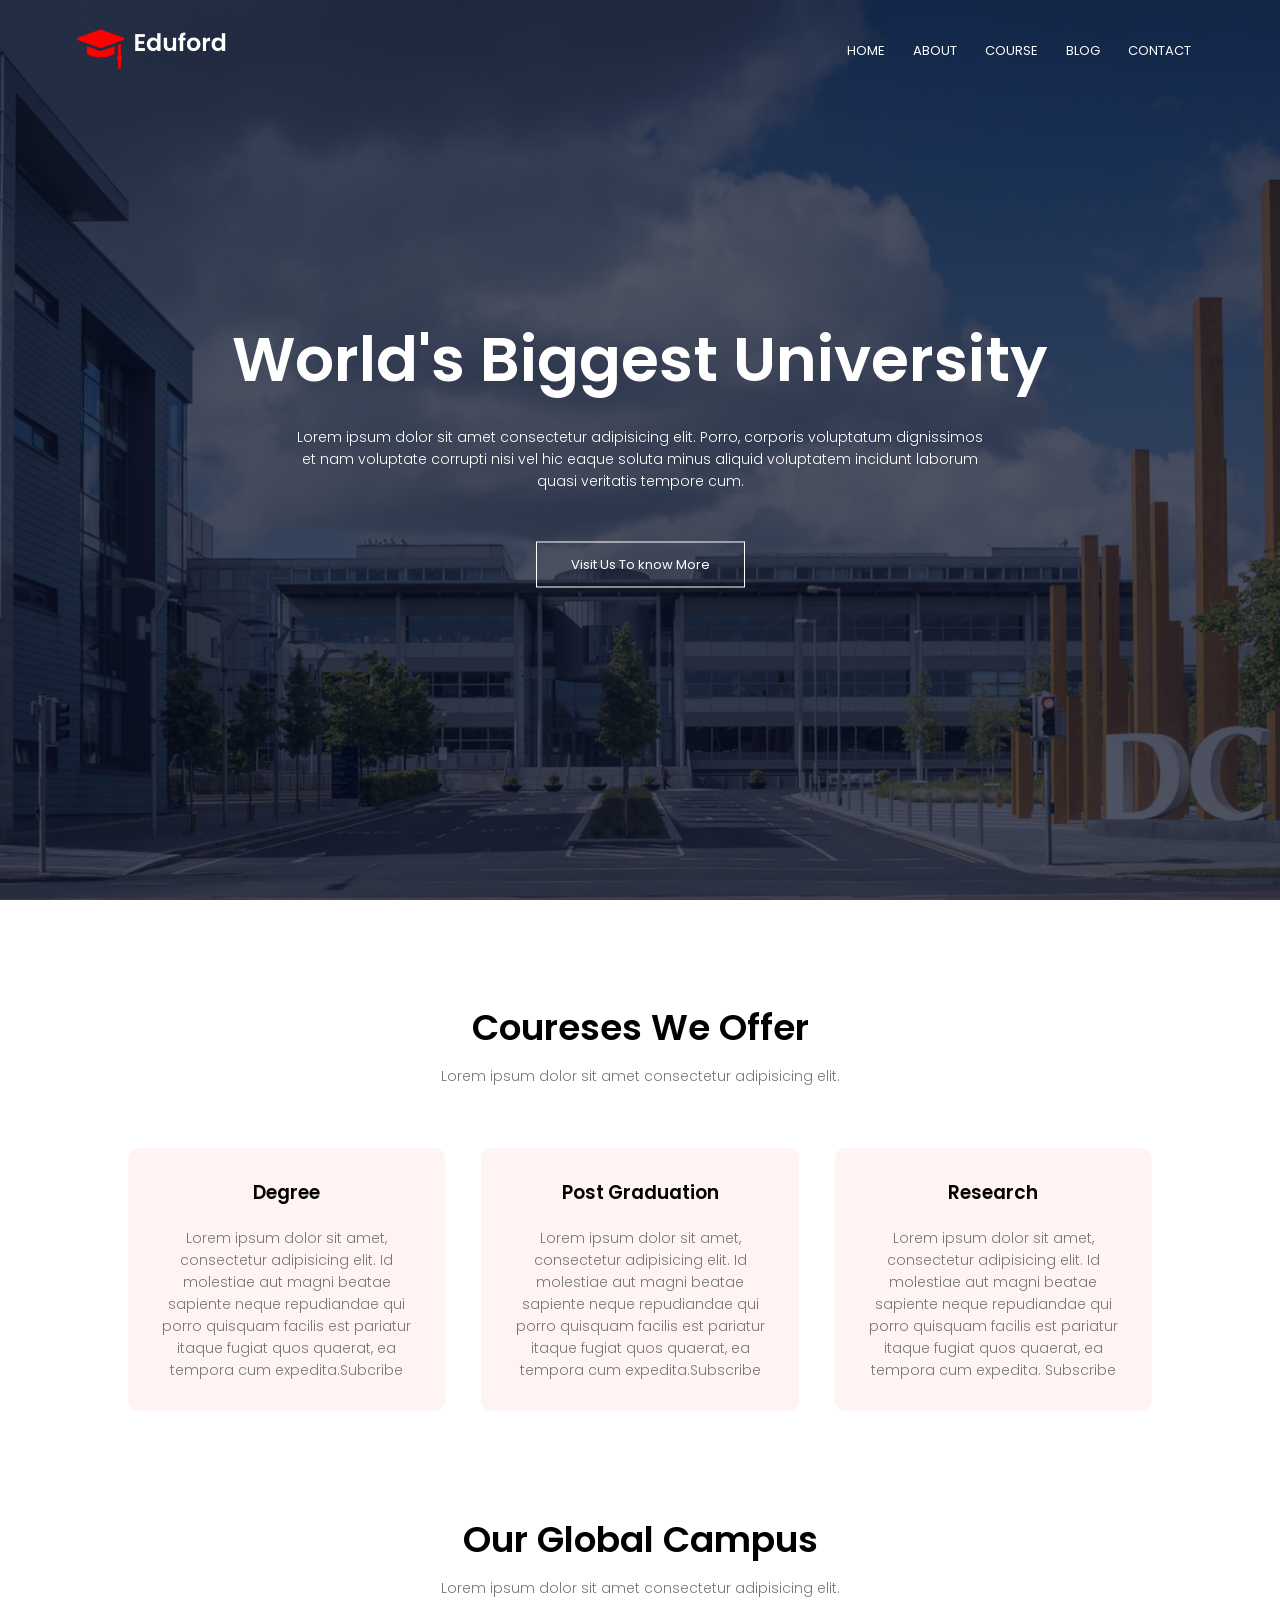
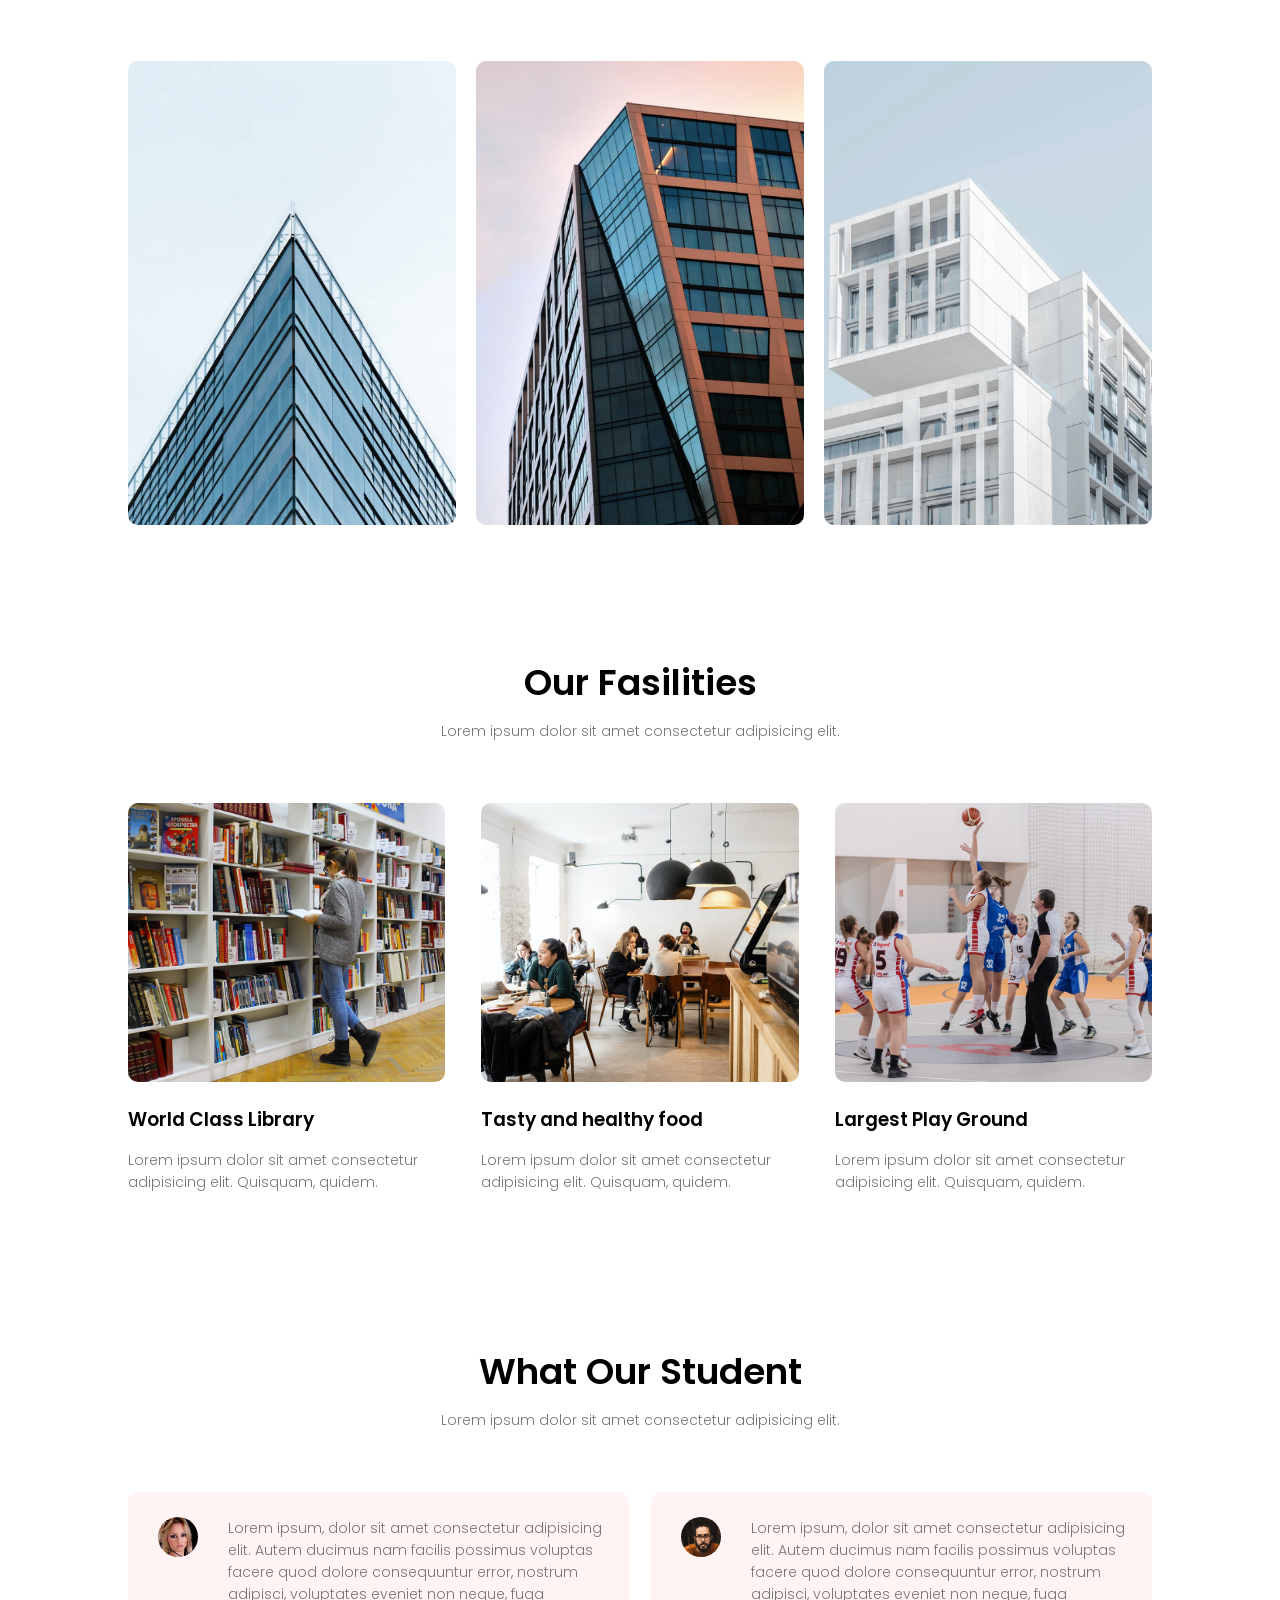
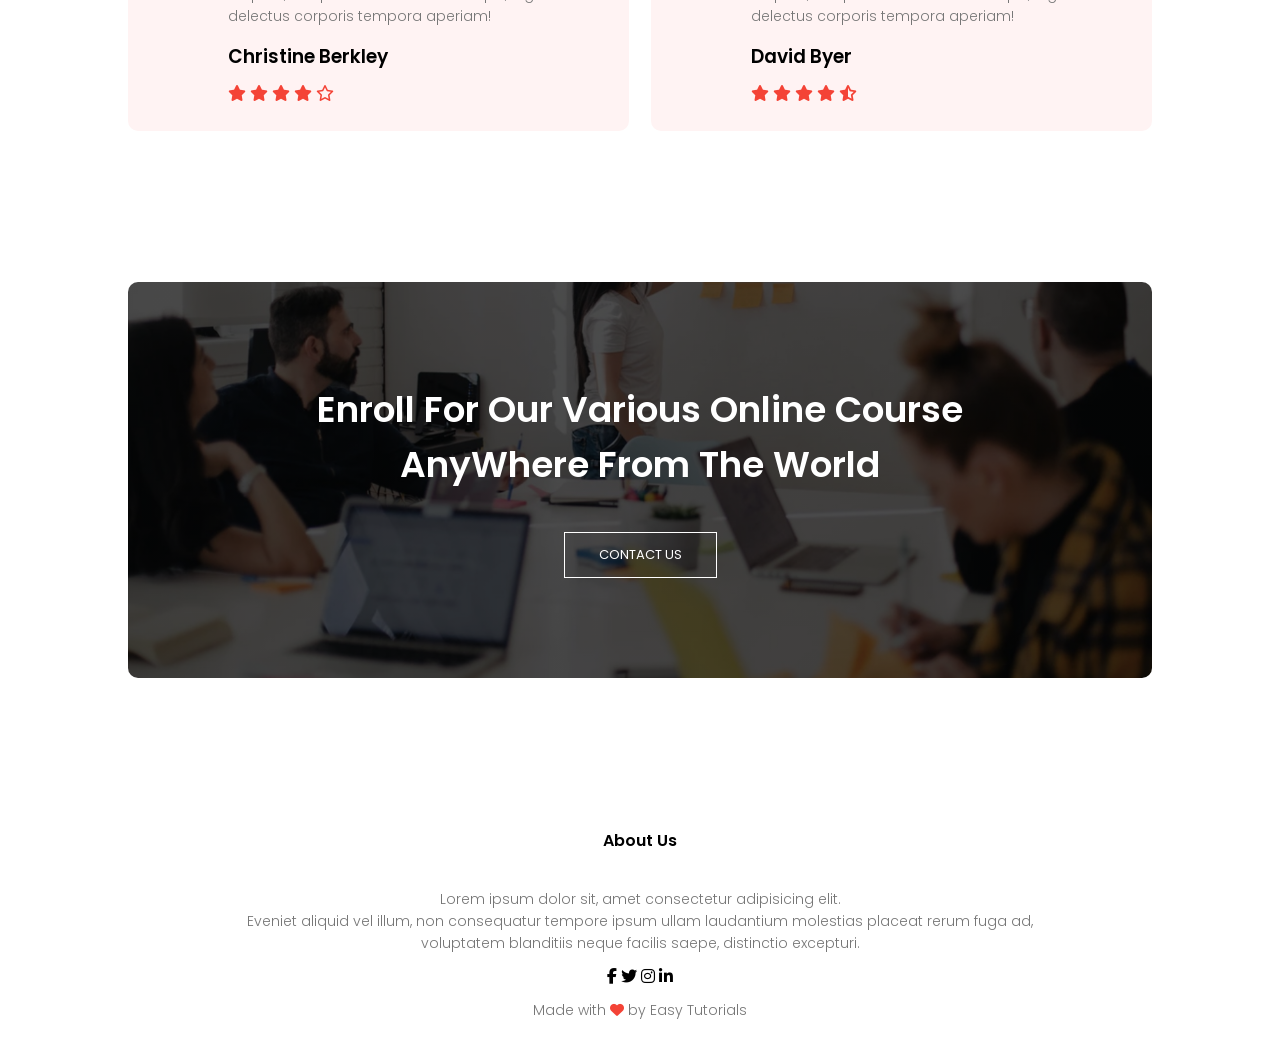
<file: index.html>
<!DOCTYPE html>
<html lang="en">
<head>
    <meta charset="UTF-8">
    <meta name="viewport" content="width=device-width, initial-scale=1.0">
    <title>Document</title>
    <link rel="stylesheet" href="style.css">
    <link rel="preconnect" href="https://fonts.googleapis.com">
<link rel="preconnect" href="https://fonts.gstatic.com" crossorigin>
<link href="https://fonts.googleapis.com/css2?family=Noto+Sans+Arabic:wght@100..900&family=Noto+Sans+Duployan:wght@400;700&family=Poppins:ital,wght@0,100;0,200;0,300;0,400;0,500;0,600;0,700;0,800;0,900;1,100;1,200;1,300;1,400;1,500;1,600;1,700;1,800;1,900&family=Roboto:ital,wght@0,100..900;1,100..900&display=swap" rel="stylesheet">
<link rel="stylesheet" href="https://cdnjs.cloudflare.com/ajax/libs/font-awesome/6.4.0/css/all.min.css" integrity="sha512-iecdLmaskl7CVkqkXNQ/ZH/XLlvWZOJyj7Yy7tcenmpD1ypASozpmT/E0iPtmFIB46ZmdtAc9eNBvH0H/ZpiBw==" crossorigin="anonymous" referrerpolicy="no-referrer" />
<style>
    *{
    margin: 0;
    padding: 0;
    font-family: 'Poppins', sans-serif;
}
.header{
    min-height: 100vh;
    width: 100%;
    background: linear-gradient(rgba(4,9,30,0.7),rgba(4,9,30,0.7)),url("./banner.png");
    background-position: center;
    background-size: cover;
    position: relative;
}
nav{
display: flex;
padding: 2% 6%;
justify-content: space-between;
align-items: center;
flex-grow: 1;
}
nav img{
    width: 150px;
}
.nav-link{
    flex: 1;
    text-align: right;
}
.nav-link ul li{
    list-style: none;
    display: inline-block;
   padding: 8px 12px;
    position: relative;
}
.nav-link ul li a{
    color: #fff;
    text-decoration: none;
    font-size: 13px;
    
}
.nav-link ul li::after{
    content: '';
    width: 0%;
    height: 2px;
    background: #f44336;
    display: block;
    margin: auto;
    transition: 0.5s;
}
.nav-link ul li:hover::after{
    width: 100%;
}
.text-box{
    width: 90%;
    color: #fff;
    position: absolute;
    top: 50%;
    left: 50%;
    transform: translate(-50%,-50%);
    text-align: center;
}
.text-box h1{
    font-size: 62px;
}
.text-box p{
    margin: 10px 0 40px;
    font-size: 14px;
    color: #fff;
}
.hero-btn{
    display:inline-block;
    text-decoration: none;
    color: #fff;
    border: 1px solid #fff;
    padding: 12px 34px;
    font-size: 13px;
    background: transparent;
    position: relative;
    cursor: pointer;


}
.hero-btn:hover{
    border: 1px solid #f44336;
    background: #f44336;
    transition: 1s;
}
nav .fa-solid{
    display: none;
}

@media (max-width: 700px){
    .text-box h1{
        font-size: 20px;
    }
    .nav-link ul li {
        display: block;
    }
    .nav-link{
        position: fixed;
        background: #f44336;
        height: 100vh;
        width: 200px;
        top: 0;

        right: -200px;
        text-align: left;
        z-index: 2;
        transition: 1s;


    }
    nav .fa-solid{
        display: block;
        color: #fff;
        font-size: 22px;
        cursor: pointer;
        margin: 10px;
    }
    .nav-link ul{
        padding:30px ;
    }

}

/* course */

.course{
    width: 80%;
    margin: auto;
    text-align: center;
    padding-top: 100px ;
}
h1{
    font-size: 36px;
    font-weight: 600;
}
p{
    font-size: 14px;
    color: #777;
    font-weight: 300;
    line-height: 22px;
    padding: 10px;
}

.row{
    margin-top:5%;
    display: flex;
    justify-content: space-between;
}
.course-col{
    flex-basis: 31%;
    background: #fff3f3;
    border-radius: 10px;
    padding: 20px 12px;
    margin-bottom: 5%;
    box-sizing: border-box;
    transition: 0.5s;
}
h3{
    text-align: center;
    font-weight: 600;
    margin: 10px 0;
}
.course-col:hover{
    box-shadow: 0 0 20px rgba(0,0,0,0.2);
}






@media(max-width: 700px){
    .row{
        flex-direction: column;
    }
}
.campus{
    width: 80%;
    margin: auto;
    text-align: center;
    padding-top: 50px ;
}
.campus-col{
    flex-basis: 32%;
    position: relative;
    overflow: hidden;
    border-radius: 10px;
    margin-bottom: 30px;
    transition: 0.5s;
    cursor: pointer;
}
.campus-col img{
 width: 100%;
    display: block;
}
.layer{
    background:transparent ;
    position: absolute;
    top: 0;
    left: 0;
    width: 100%;
    height: 100%;
    transition: 0.5s;
}
.layer:hover{
    background:rgba(226,0,0,0.7) ;
}
.layer h3{
    width: 100%;
    font-weight: 500;
    color: #fff;
    position: absolute;
    bottom: 0;
    left: 50%;
    transform: translateX(-50%);
    font-size: 26px; 
    transition: 0.5s;
    opacity: 0;
}
.layer:hover h3{
    bottom: 49%;
    opacity: 1;
}  
.facilities{
    width: 80%;
    margin: auto;
    text-align: center;
    padding-top: 100px ;

} 
.facilities-col{
    flex-basis: 31%;
    border-radius: 10px;
    margin-bottom:5%;
    text-align: left; 
}
.facilities-col img{
    width: 100%;
    border-radius: 10px;
}
.facilities-col p{
  padding: 0;
}
.facilities-col h3{
    margin-top: 16px;
    margin-bottom: 15px;
    text-align: left;
}
.testimonials{
    width: 80%;
    margin: auto;
    text-align: center;
    padding-top: 100px ;
}
.testimonials-col{
    flex-basis: 44%;
    background: #fff3f3;
    padding: 25px ;
   text-align: left;
    border-radius: 10px;
    margin-bottom: 5%;
    display: flex;
    cursor: pointer;
}
.testimonials-col img{
    height: 40px;
    margin-left: 5px;
    margin-right: 30px;
    border-radius: 50%;
}
.testimonials-col h3{
    margin-top: 15px;
   text-align: left;
  
}
.testimonials-col p{
    padding: 0;
}
.testimonials-col .fa-solid{
    color:#f44336 ;

    
}
.testimonials-col .fa-regular{
    color: #f44336;
  
}
@media(max-width: 700px){
  .testimonials-col{
    
    margin-left: 0px;
    margin-right: 15px;
    
  }
}
.cta{
    margin: 100px auto;
    width: 80%;
    background-image:linear-gradient(rgba(0,0,0,0.7),rgba(0,0,0,0.7)),url(./banner2.jpg) ;
    background-size: cover;
    background-position: center;
    border-radius: 10px;
    text-align: center;
    padding: 100px 0;
}
.cta h1{
    color: #fff;
    
    margin-bottom: 40px;
    padding: 0;
}
@media(max-width: 700px){
    .cta h1{
        font-size: 24px;
    }
}
/* footer */
.footer{
    width: 100%;
    text-align: center;
    padding: 30px 0;
}
.footer h4{
    margin-top: 20px;
    margin-bottom: 25px;
    font-weight: 600;
}
.icons .fa-solid{
    color: #f44336;
    margin: 0 13px;
    cursor: pointer;
    padding: 18px 0;
}
.fa-heart{
    color: #f44336;
}
.sub-header{
 height: 50vh;
 width: 100%;
    background: linear-gradient(rgba(4,9,30,0.7),rgba(4,9,30,0.7)),url("./background.jpg");
    background-position: center;
    background-size: cover;
    text-align: center;
    color: #fff;
}
.sub-header h1{
    position: relative;
    top: 50%;
    transform: translateY(-50%);
    font-size: 50px;
}
.about-us{
    width: 80%;
    margin: auto;
    padding-top: 80px;
    padding-bottom:50px ;
}
.about-col{
    flex-basis: 48%;
    padding: 30px 2px;

}
.about-col img{
    width: 100%;
    border-radius: 10px;
}

.about-col p{
    padding: 15px 0 25px;
}
.red-btn{
    border:1px solid #f44336 ;
    background: transparent;
    color: #f44336;
}
.red-btn:hover{
    background: #f44336;
    color: #fff;
    transition: 1s;
}
.blog-content{
    width: 80%;
    margin: auto;
    padding: 60px 0;
}
.blog-left{
    flex-basis: 65%; 
}
.blog-left img{
    width: 100%;    
}
.blog-left h2{
    margin: 30px 0;
    font-weight: 600;
    color: #222;
}
.blog-left p{
    color: #999;
    padding: 0;
}
.blog-right{
    flex-basis: 32%;
}
.blog-right h3{
   background-color: #f44336;
    color: #fff;
    padding: 7px 0;
    font-size: 16px;
    margin-bottom: 20px;

}
.blog-right div{
    display: flex;
    align-items: center;
    justify-content: space-between;
    color: #555;
    padding:8px;
    box-sizing: border-box;
}
.comment-box{
    border: 1px solid #ccc;
    padding:  10px 20px;
    margin: 50px 0;
}
.comment-box h3{
    text-align: left;
}
.comment-form input, .comment-form textarea{
    width: 100%;
    padding: 10px;
    margin: 15px 0;
    box-sizing: border-box;
    outline: none;
    border:none;
    background-color: #f0f0f0;
}
.comment-form button{
   margin: 10px 0;
}
@media(max-width: 700px){
    .sub-header h1{
        font-size: 28px;
    }
}
.location{
    width: 80%;
    margin: auto;
    padding: 80px 0;
}
.location iframe{
    width: 100%;
   
}
.contact-us{
    width: 80%;
    margin: auto;
   
}
.cantact-col{
    flex-basis: 48%;
   margin-bottom: 30px;
}
.contact-col div{
    display: flex;
    align-items: center;
    margin-bottom: 40px;
}
.contact-col div .fa-solid{
    color: #f44336;
    font-size: 28px;
    margin-right: 30px;
    margin: 10px;
}
.contact-col div p{
    padding: 0;
    color: #555;
}
.contact-col div h5{
    font-size:20px;
    margin-bottom: 8px;
    color: #555;
}
.contact-col input, .contact-col textarea{
    width: 100%;
    padding: 15px;
    margin-bottom: 17px;
    box-sizing: border-box;
    outline: none;
    border:1px solid #ccc ;
    box-sizing: border-box;
}


</style>
</head>
<body>
   <section class="header">
    <nav>
        <a href="index.html"><img src="./logo.png" alt=""></a>
        <div class="nav-link" id="navlink"> 
                <i class="fa-solid fa-xmark" onclick="hidemenu()"></i>
            <ul>
                <li><a href="index.html">HOME</a></li>
                <li><a href="About.html">ABOUT</a></li>
                <li><a href="course.html">COURSE</a></li>
                <li><a href="blog.html">BLOG</a></li>
                <li><a href="contact.html">CONTACT</a></li>
            </ul>
        </div>
      <i class="fa-solid fa-bars" onclick="showmenu()" ></i>
    </nav>

    <div class="text-box">
        <h1>World's Biggest University</h1>
        <p>Lorem ipsum dolor sit amet consectetur adipisicing elit.
             Porro, corporis voluptatum dignissimos 
             <br>et nam voluptate corrupti nisi vel hic eaque soluta minus aliquid voluptatem incidunt laborum 
             <br>quasi veritatis tempore cum.</p>
             <a href="" class="hero-btn" >Visit Us To know More</a>
    </div>
   </section> 

<!-- Course -->
 <section class="course">
    <h1>Coureses We Offer </h1>
    <p>Lorem ipsum dolor sit amet consectetur adipisicing elit. </p>

    <div class="row">
      <div  class="course-col">
            <h3>Degree</h3>
            <p>Lorem ipsum dolor sit amet, consectetur adipisicing elit.
                 Id molestiae aut magni beatae sapiente neque repudiandae qui porro quisquam facilis est pariatur itaque fugiat quos quaerat,
                  ea tempora cum expedita.Subcribe</p>
    </div>
        <div class="course-col">
            <h3>Post Graduation</h3>
            <p>Lorem ipsum dolor sit amet, consectetur adipisicing elit.
                 Id molestiae aut magni beatae sapiente neque repudiandae qui porro quisquam facilis est pariatur itaque fugiat quos quaerat,
                  ea tempora cum expedita.Subscribe</p>
        </div>
        <div class="course-col">
            <h3>Research</h3>
            <p>Lorem ipsum dolor sit amet, consectetur adipisicing elit.
                 Id molestiae aut magni beatae sapiente neque repudiandae qui porro quisquam facilis est pariatur itaque fugiat quos quaerat,
                  ea tempora cum expedita.
                Subscribe
                </p>
 </section>

 <section class="campus" >
    <h1>Our Global Campus</h1>
    <p>Lorem ipsum dolor sit amet consectetur adipisicing elit. </p>

    <div class="row">
        <div class="campus-col">
            <img src="./london.png" alt="">
<div class="layer">
    <h3>LONDON</h3>
</div>
        </div>
         <div class="campus-col">
            <img src="./newyork.png" alt="">
<div class="layer">
    <h3>NEW YORK</h3>
</div>
        </div>
         <div class="campus-col">
            <img src="./washington.png" alt="">
<div class="layer">
    <h3>WASHINGTION</h3>
</div>
        </div>
    </div>

 </section>
 <!-- facilities -->
  <section class="facilities" >
    <h1>Our Fasilities</h1>
    <p>Lorem ipsum dolor sit amet consectetur adipisicing elit. </p>

    <div class="row">
        <div class="facilities-col">
            <img src="./library.png" alt="">
            <h3>World Class Library</h3>
            <p>Lorem ipsum dolor sit amet consectetur adipisicing elit. 
                Quisquam, quidem.</p>
        </div>
         <div class="facilities-col">
            <img src="./cafeteria.png" alt="">
            <h3>Tasty and healthy food</h3>
            <p>Lorem ipsum dolor sit amet consectetur adipisicing elit. 
                Quisquam, quidem.</p>
              </div>
            <div class="facilities-col">
            <img src="./basketball.png" alt="">
            <h3>Largest Play Ground</h3>
            <p>Lorem ipsum dolor sit amet consectetur adipisicing elit. 
                Quisquam, quidem.</p>
              </div>

    </div>

  </section>

  <!-- testimonials -->
   <section class="testimonials" >
    <h1>What Our Student</h1>
    <p>Lorem ipsum dolor sit amet consectetur adipisicing elit. </p>

    <div class="row">
        <div class="testimonials-col">
            <img src="./user1.jpg" alt="">
            <div>
                <p>
                    Lorem ipsum, dolor sit amet consectetur adipisicing elit.
                     Autem ducimus nam facilis possimus voluptas facere quod dolore consequuntur error, nostrum adipisci, voluptates eveniet non neque,
                     fuga delectus corporis tempora aperiam!
                </p>
                <h3>Christine Berkley</h3>
                <i class="fa-solid fa-star"></i>
                <i class="fa-solid fa-star"></i>
                <i class="fa-solid fa-star"></i>
                <i class="fa-solid fa-star"></i>
                <i class="fa-regular fa-star"></i>
            </div>
        </div>
        <div class="testimonials-col">
            <img src="./user2.jpg" alt="">
            <div>
                <p>
                    Lorem ipsum, dolor sit amet consectetur adipisicing elit.
                     Autem ducimus nam facilis possimus voluptas facere quod dolore consequuntur error, nostrum adipisci, voluptates eveniet non neque,
                     fuga delectus corporis tempora aperiam!
                </p>
                <h3>David Byer</h3>
                <i class="fa-solid fa-star"></i>
                <i class="fa-solid fa-star"></i>
                <i class="fa-solid fa-star"></i>
                <i class="fa-solid fa-star"></i>
                <i class="fa-solid fa-star-half-stroke"></i>
            </div>
        </div>
    </div>
   </section>

   <!-- Call To ACtion -->
    <section class="cta">
        <h1>Enroll For Our Various Online Course<br>AnyWhere From The World</h1>
        <a href="./contact.html" class="hero-btn" >CONTACT US</a>
    </section>

    <!-- footer -->

    <section class="footer" >
        <h4>About Us</h4>
        <p>Lorem ipsum dolor sit, amet consectetur adipisicing elit. <br> Eveniet aliquid vel illum, non consequatur tempore ipsum ullam laudantium molestias placeat rerum fuga ad, <br>
            voluptatem blanditiis neque facilis saepe, distinctio excepturi.</p>

        <div class="icons">
            <i class="fa-brands fa-facebook-f"></i>
            <i class="fa-brands fa-twitter"></i>
            <i class="fa-brands fa-instagram"></i>
            <i class="fa-brands fa-linkedin-in"></i>
        </div>
        <p>Made with   <i class="fa-solid fa-heart"></i> by Easy Tutorials</p>

    </section>

</body>
<script>
    var navlink = document.getElementById("navlink");
    function showmenu(){
        navlink.style.right="0";
    }
    function hidemenu(){
        navlink.style.right="-200px";
    }
</script>
</html>
</file>
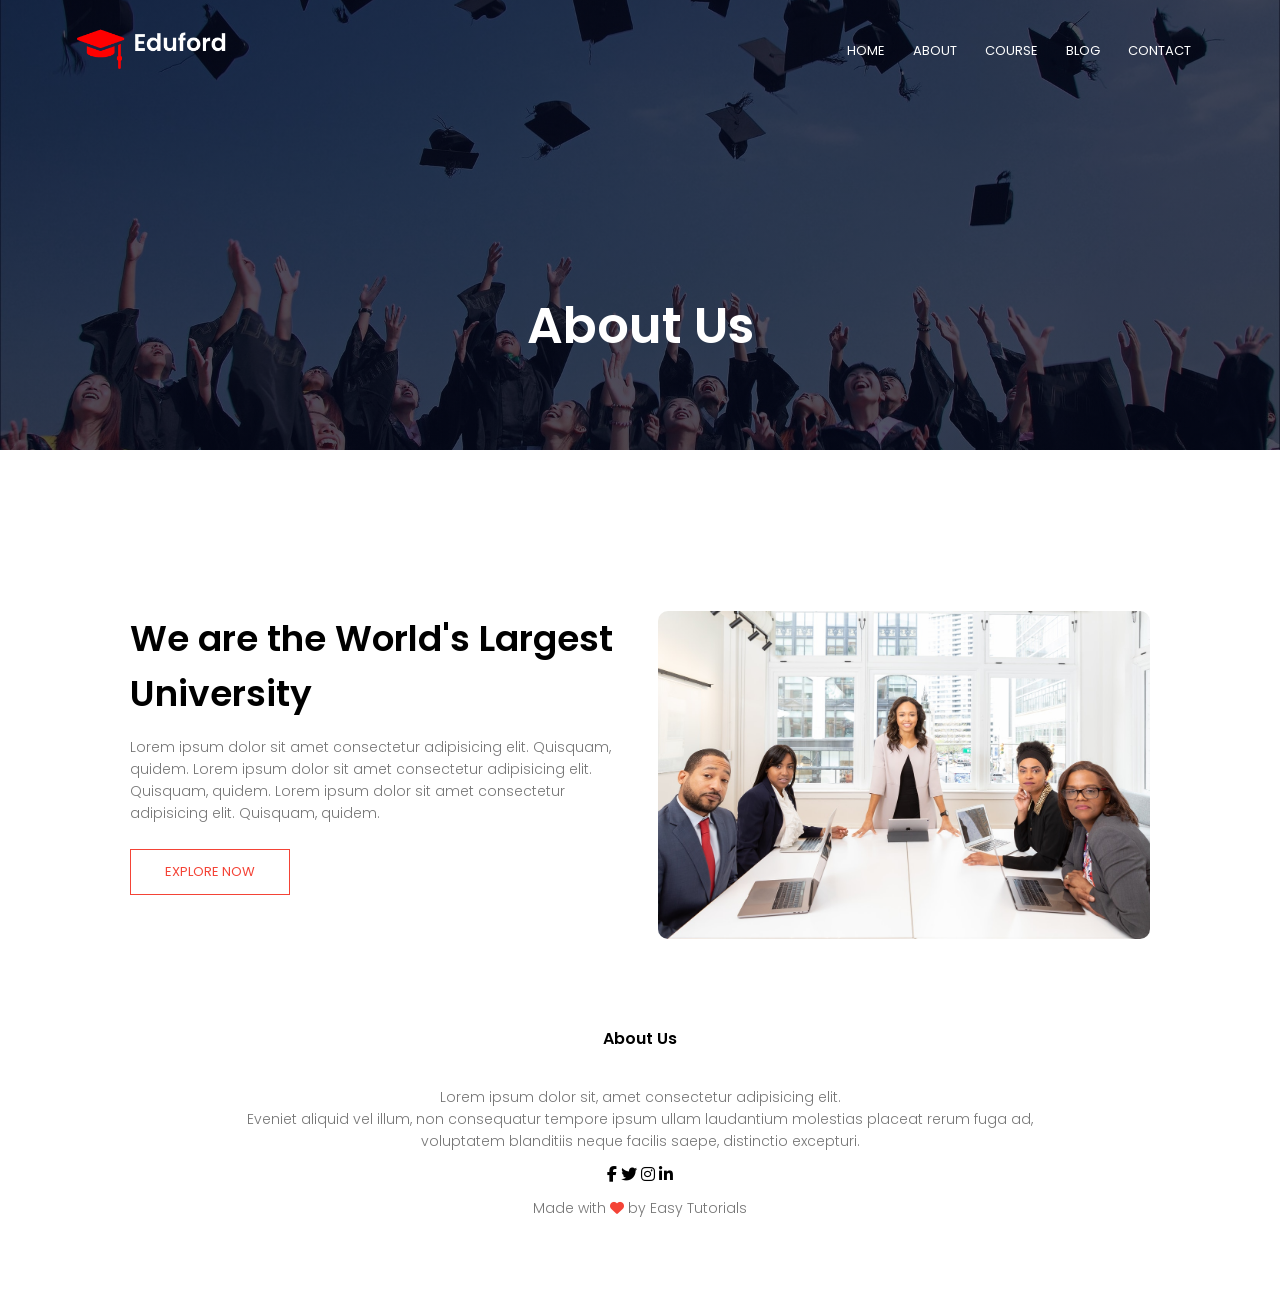
<file: About.html>
<!DOCTYPE html>
<html lang="en">
<head>
    <meta charset="UTF-8">
    <meta name="viewport" content="width=device-width, initial-scale=1.0">
    <title>About</title>
    <link rel="stylesheet" href="style.css">
    <link rel="preconnect" href="https://fonts.googleapis.com">
<link rel="preconnect" href="https://fonts.gstatic.com" crossorigin>
<link href="https://fonts.googleapis.com/css2?family=Noto+Sans+Arabic:wght@100..900&family=Noto+Sans+Duployan:wght@400;700&family=Poppins:ital,wght@0,100;0,200;0,300;0,400;0,500;0,600;0,700;0,800;0,900;1,100;1,200;1,300;1,400;1,500;1,600;1,700;1,800;1,900&family=Roboto:ital,wght@0,100..900;1,100..900&display=swap" rel="stylesheet">
<link rel="stylesheet" href="https://cdnjs.cloudflare.com/ajax/libs/font-awesome/6.4.0/css/all.min.css" integrity="sha512-iecdLmaskl7CVkqkXNQ/ZH/XLlvWZOJyj7Yy7tcenmpD1ypASozpmT/E0iPtmFIB46ZmdtAc9eNBvH0H/ZpiBw==" crossorigin="anonymous" referrerpolicy="no-referrer" />
</head>
<body>
   <section class="sub-header">
    <nav>
        <a href="index.html"><img src="./logo.png" alt=""></a>
        <div class="nav-link" id="navlink"> 
                <i class="fa-solid fa-xmark" onclick="hidemenu()"></i>
            <ul>
                <li><a href="index.html">HOME</a></li>
                <li><a href="About.html">ABOUT</a></li>
                <li><a href="course.html">COURSE</a></li>
                <li><a href="blog.html">BLOG</a></li>
                <li><a href="contact.html">CONTACT</a></li>
            </ul>
        </div>
      <i class="fa-solid fa-bars" onclick="showmenu()" ></i>
    </nav>
    <h1>About Us</h1>
    </section>
    <section class="about-us">
        <div class="row">
            <div class="about-col">
                <h1>We are the World's Largest University</h1>
                <p>Lorem ipsum dolor sit amet consectetur adipisicing elit. 
                    Quisquam, quidem. 
                    Lorem ipsum dolor sit amet consectetur adipisicing elit. 
                    Quisquam, quidem.
                     Lorem ipsum dolor sit amet consectetur adipisicing elit. 
                     Quisquam, quidem.</p>
                    <a href="" class="hero-btn red-btn" >EXPLORE NOW </a>
            </div>
            <div class="about-col">
                <img src="./about.jpg" alt="">
            </div>
        </div>

   
    <!-- footer -->

    <section class="footer" >
        <h4>About Us</h4>
        <p>Lorem ipsum dolor sit, amet consectetur adipisicing elit. <br> Eveniet aliquid vel illum, non consequatur tempore ipsum ullam laudantium molestias placeat rerum fuga ad, <br>
            voluptatem blanditiis neque facilis saepe, distinctio excepturi.</p>

        <div class="icons">
            <i class="fa-brands fa-facebook-f"></i>
            <i class="fa-brands fa-twitter"></i>
            <i class="fa-brands fa-instagram"></i>
            <i class="fa-brands fa-linkedin-in"></i>
        </div>
        <p>Made with   <i class="fa-solid fa-heart"></i> by Easy Tutorials</p>

    </section>

</body>
<script>
    var navlink = document.getElementById("navlink");
    function showmenu(){
        navlink.style.right="0";
    }
    function hidemenu(){
        navlink.style.right="-200px";
    }
</script>
</html>
</file>
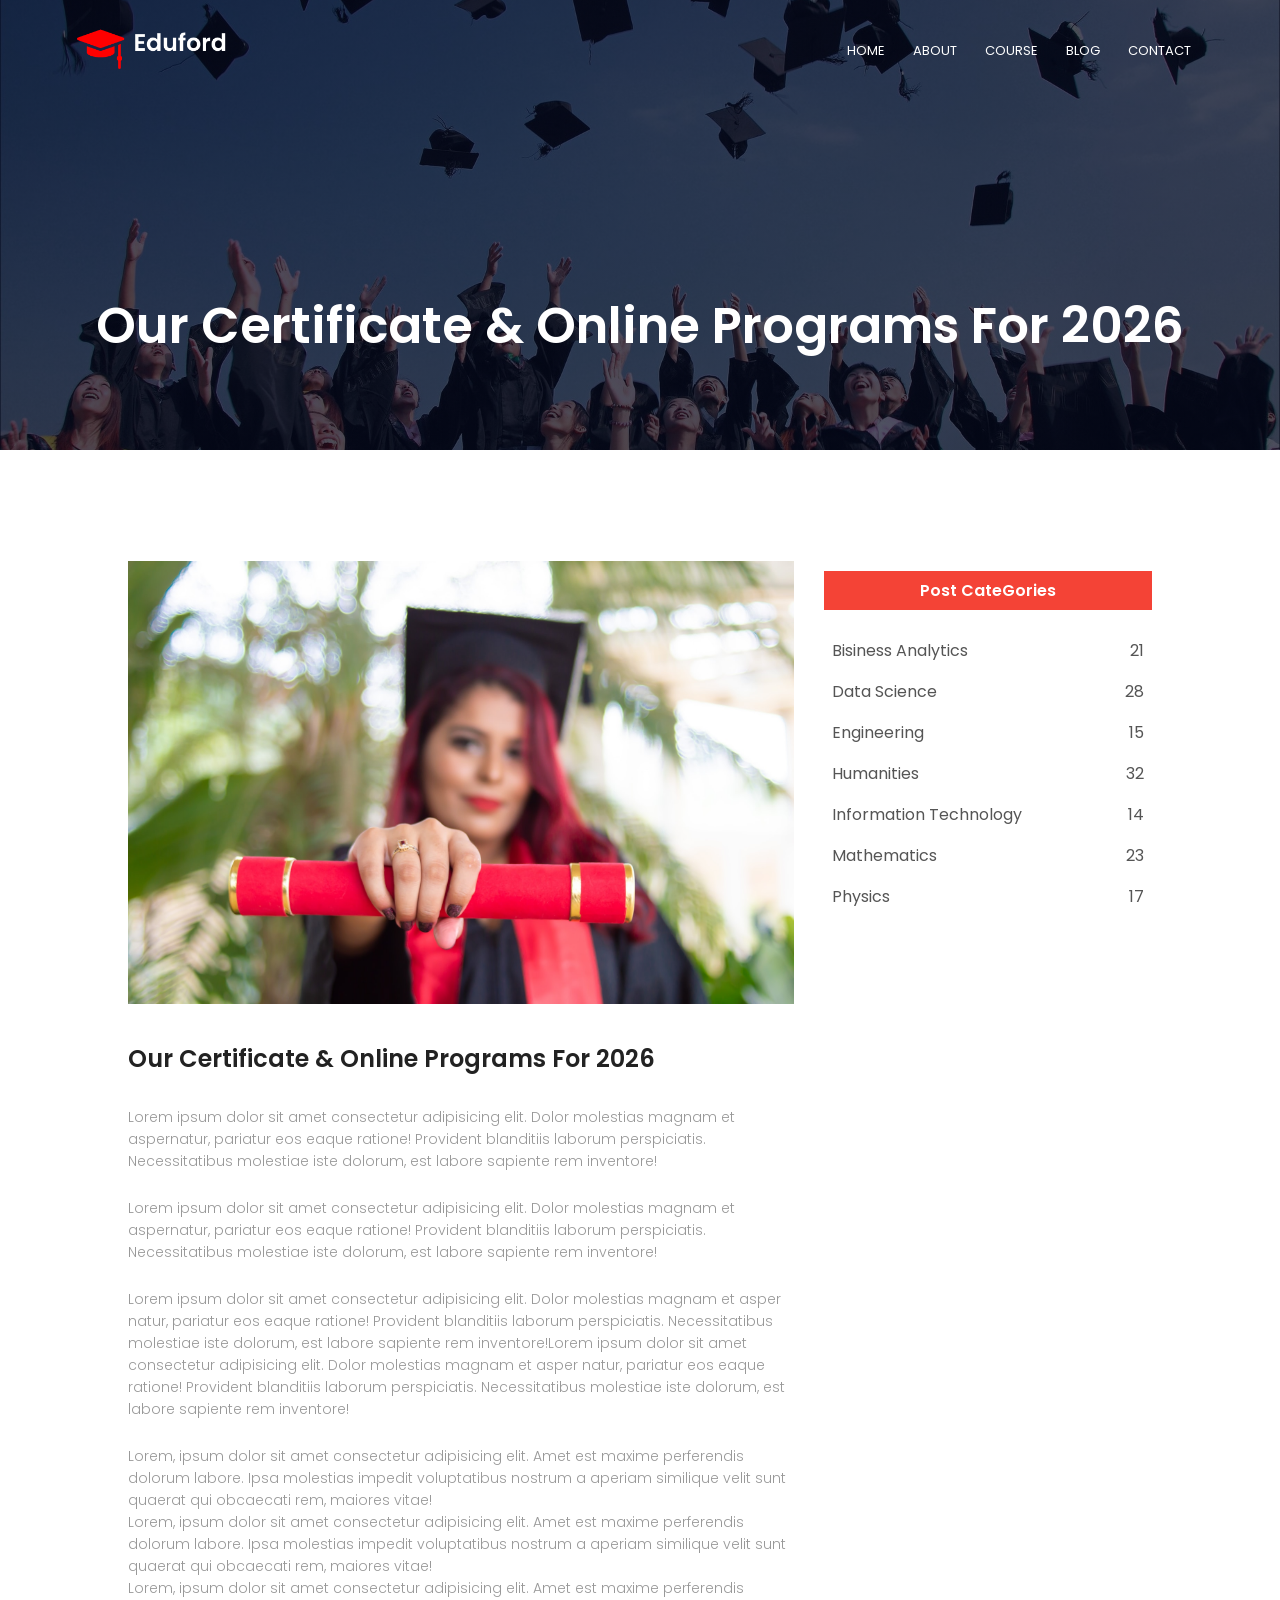
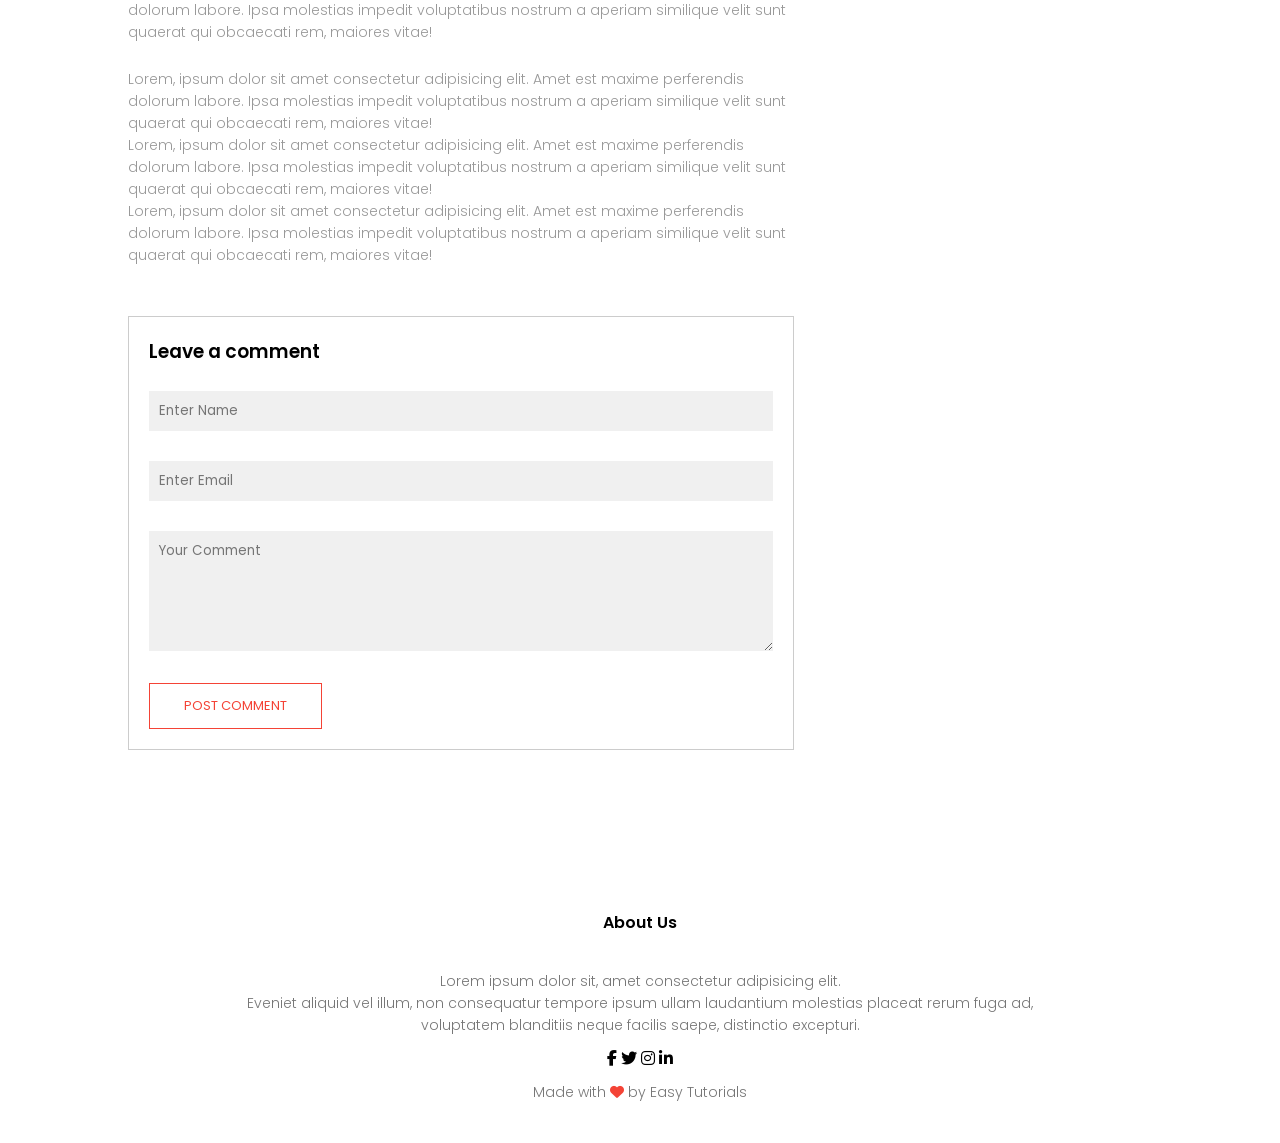
<file: blog.html>
<!DOCTYPE html>
<html lang="en">
<head>
    <meta charset="UTF-8">
    <meta name="viewport" content="width=device-width, initial-scale=1.0">
    <title>Blog</title>
    <link rel="stylesheet" href="style.css">
    <link rel="preconnect" href="https://fonts.googleapis.com">
<link rel="preconnect" href="https://fonts.gstatic.com" crossorigin>
<link href="https://fonts.googleapis.com/css2?family=Noto+Sans+Arabic:wght@100..900&family=Noto+Sans+Duployan:wght@400;700&family=Poppins:ital,wght@0,100;0,200;0,300;0,400;0,500;0,600;0,700;0,800;0,900;1,100;1,200;1,300;1,400;1,500;1,600;1,700;1,800;1,900&family=Roboto:ital,wght@0,100..900;1,100..900&display=swap" rel="stylesheet">
<link rel="stylesheet" href="https://cdnjs.cloudflare.com/ajax/libs/font-awesome/6.4.0/css/all.min.css" integrity="sha512-iecdLmaskl7CVkqkXNQ/ZH/XLlvWZOJyj7Yy7tcenmpD1ypASozpmT/E0iPtmFIB46ZmdtAc9eNBvH0H/ZpiBw==" crossorigin="anonymous" referrerpolicy="no-referrer" />
</head>
<body>
   <section class="sub-header">
    <nav>
        <a href="index.html"><img src="./logo.png" alt=""></a>
        <div class="nav-link" id="navlink"> 
                <i class="fa-solid fa-xmark" onclick="hidemenu()"></i>
            <ul>
                 <li><a href="index.html">HOME</a></li>
                <li><a href="About.html">ABOUT</a></li>
                <li><a href="course.html">COURSE</a></li>
                <li><a href="blog.html">BLOG</a></li>
                <li><a href="contact.html">CONTACT</a></li>
            </ul>
        </div>
      <i class="fa-solid fa-bars" onclick="showmenu()" ></i>
    </nav>
    <h1>Our Certificate & Online Programs For 2026</h1>
   </section>
    <section class="blog-content">
        <div class="row">
            <div class="blog-left">
                    <img src="./certificate.jpg" alt="">
                    <h2>Our Certificate & Online Programs For 2026</h2>
                    <p>Lorem ipsum dolor sit amet consectetur adipisicing elit. Dolor molestias magnam et aspernatur, pariatur eos eaque ratione! Provident blanditiis laborum perspiciatis. Necessitatibus molestiae iste dolorum, est labore sapiente rem inventore!</p>
                    <br><p>Lorem ipsum dolor sit amet consectetur adipisicing elit. Dolor molestias magnam et aspernatur, pariatur eos eaque ratione! Provident blanditiis laborum perspiciatis. Necessitatibus molestiae iste dolorum, est labore sapiente rem inventore!</p>
                   <br> <p>Lorem ipsum dolor sit amet consectetur adipisicing elit. Dolor molestias magnam et asper
natur, pariatur eos eaque ratione! Provident blanditiis laborum perspiciatis. Necessitatibus molestiae iste dolorum, est labore sapiente rem inventore!Lorem ipsum dolor sit amet consectetur adipisicing elit. Dolor molestias magnam et asper
natur, pariatur eos eaque ratione! Provident blanditiis laborum perspiciatis. Necessitatibus molestiae iste dolorum, est labore sapiente rem inventore!</p>
<br><p>Lorem, ipsum dolor sit amet consectetur adipisicing elit. Amet est maxime perferendis dolorum labore. Ipsa molestias impedit voluptatibus nostrum a aperiam similique velit sunt quaerat qui obcaecati rem, maiores vitae!</p>
<p>Lorem, ipsum dolor sit amet consectetur adipisicing elit. Amet est maxime perferendis dolorum labore. Ipsa molestias impedit voluptatibus nostrum a aperiam similique velit sunt quaerat qui obcaecati rem, maiores vitae!</p>
<p>Lorem, ipsum dolor sit amet consectetur adipisicing elit. Amet est maxime perferendis dolorum labore. Ipsa molestias impedit voluptatibus nostrum a aperiam similique velit sunt quaerat qui obcaecati rem, maiores vitae!</p>
<br><p>Lorem, ipsum dolor sit amet consectetur adipisicing elit. Amet est maxime perferendis dolorum labore. Ipsa molestias impedit voluptatibus nostrum a aperiam similique velit sunt quaerat qui obcaecati rem, maiores vitae!</p>
<p>Lorem, ipsum dolor sit amet consectetur adipisicing elit. Amet est maxime perferendis dolorum labore. Ipsa molestias impedit voluptatibus nostrum a aperiam similique velit sunt quaerat qui obcaecati rem, maiores vitae!</p>
<p>Lorem, ipsum dolor sit amet consectetur adipisicing elit. Amet est maxime perferendis dolorum labore. Ipsa molestias impedit voluptatibus nostrum a aperiam similique velit sunt quaerat qui obcaecati rem, maiores vitae!</p>
 
<div class="comment-box">
    <h3>Leave a comment</h3>

    <form  class="comment-form">
        <input type="text" placeholder="Enter Name">
        <input type="email" placeholder="Enter Email">
        <textarea  rows="5" placeholder="Your Comment"></textarea>
        <button type="submit" class="hero-btn red-btn" >POST COMMENT</button>
    </form>
</div>

</div>
          <div class="blog-right">
           <h3>Post CateGories</h3>
           <div>
            <span>Bisiness Analytics</span>
            <span>21</span>
           </div>
              <div>
                <span>Data Science</span>
                <span>28</span>
          </div>
          <div>
            <span>Engineering</span>
            <span>15</span>
            </div>
            <div>
                <span>Humanities</span>
                <span>32</span>
               </div>
               <div>
                <span>Information Technology</span>
                <span>14</span>
               </div>
               <div>
                <span>Mathematics</span>
                <span>23</span>
               </div>
               <div>
                <span>Physics</span>
                <span>17</span>
               </div>     
            
        </div>
    </section>



   
    <!-- footer -->

    <section class="footer" >
        <h4>About Us</h4>
        <p>Lorem ipsum dolor sit, amet consectetur adipisicing elit. <br> Eveniet aliquid vel illum, non consequatur tempore ipsum ullam laudantium molestias placeat rerum fuga ad, <br>
            voluptatem blanditiis neque facilis saepe, distinctio excepturi.</p>

        <div class="icons">
            <i class="fa-brands fa-facebook-f"></i>
            <i class="fa-brands fa-twitter"></i>
            <i class="fa-brands fa-instagram"></i>
            <i class="fa-brands fa-linkedin-in"></i>
        </div>
        <p>Made with   <i class="fa-solid fa-heart"></i> by Easy Tutorials</p>

    </section>

</body>
<script>
    var navlink = document.getElementById("navlink");
    function showmenu(){
        navlink.style.right="0";
    }
    function hidemenu(){
        navlink.style.right="-200px";
    }
</script>
</html><!DOCTYPE html>
</file>
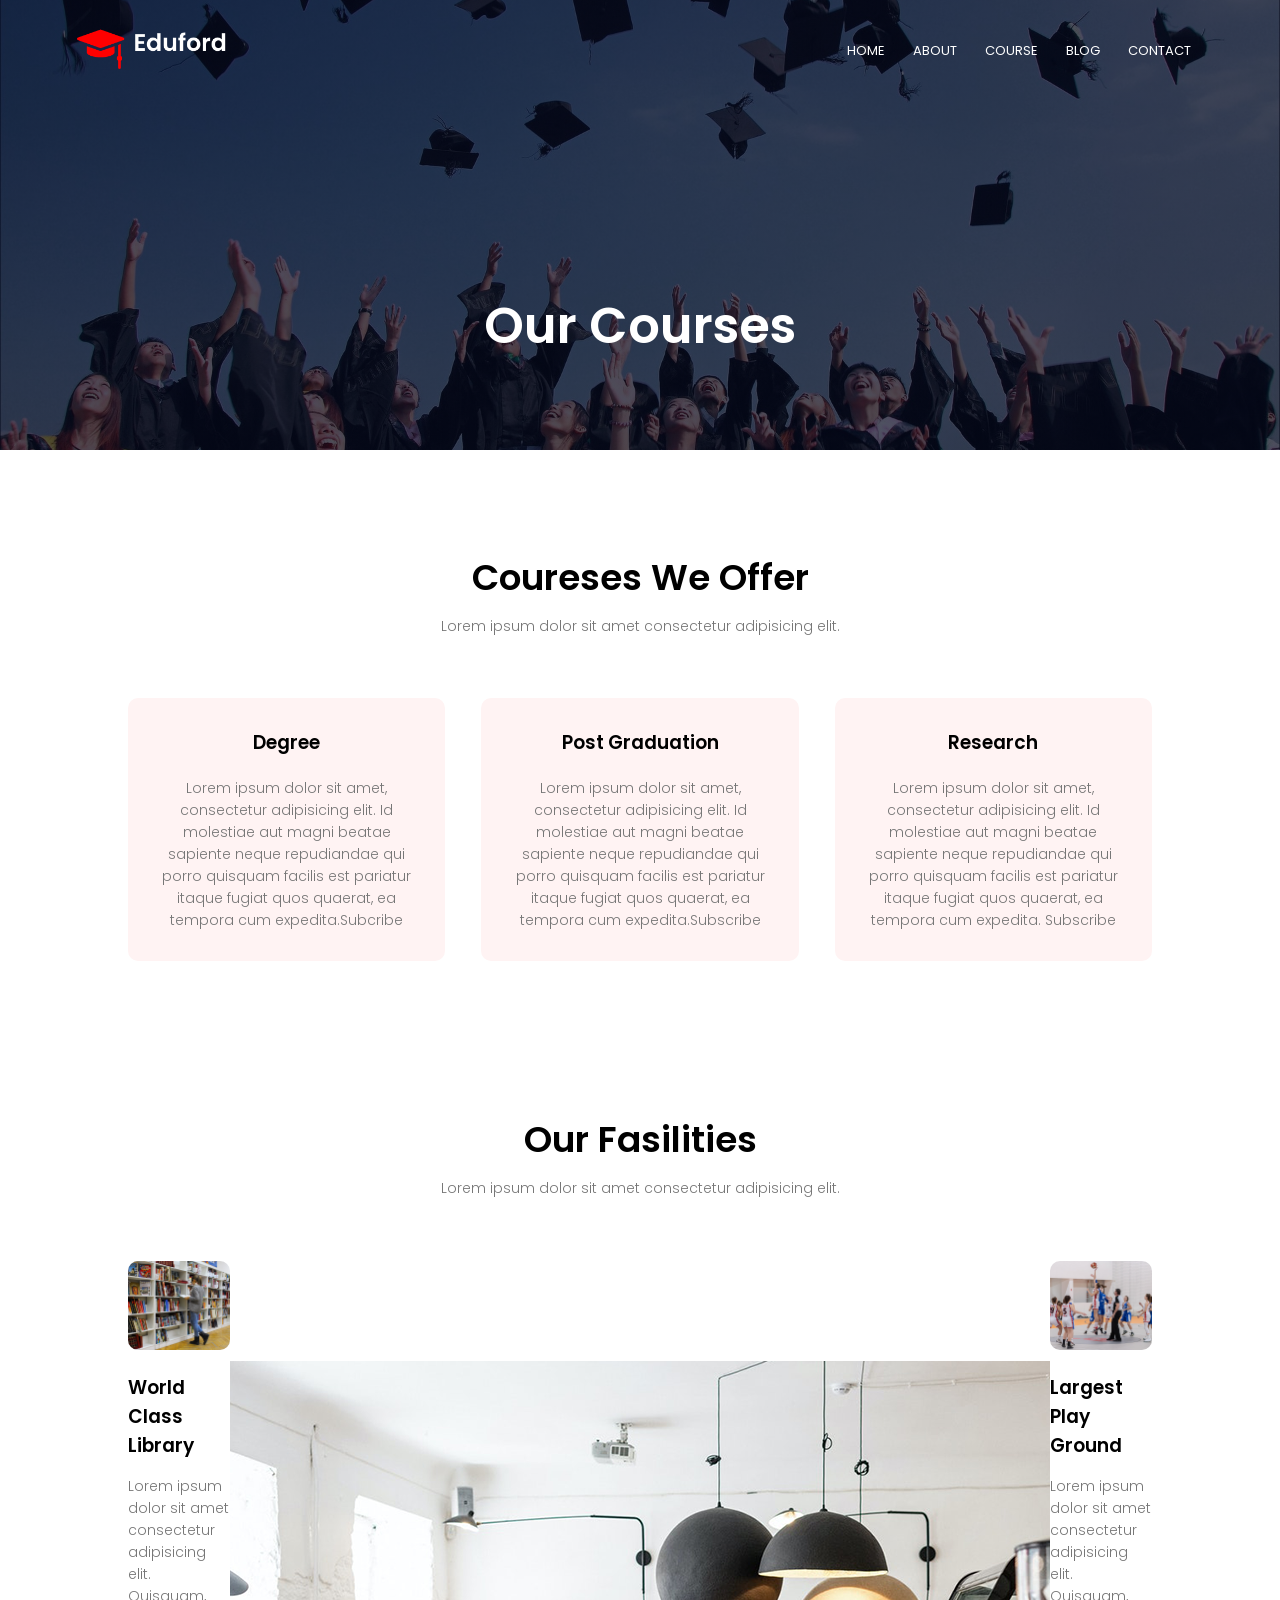
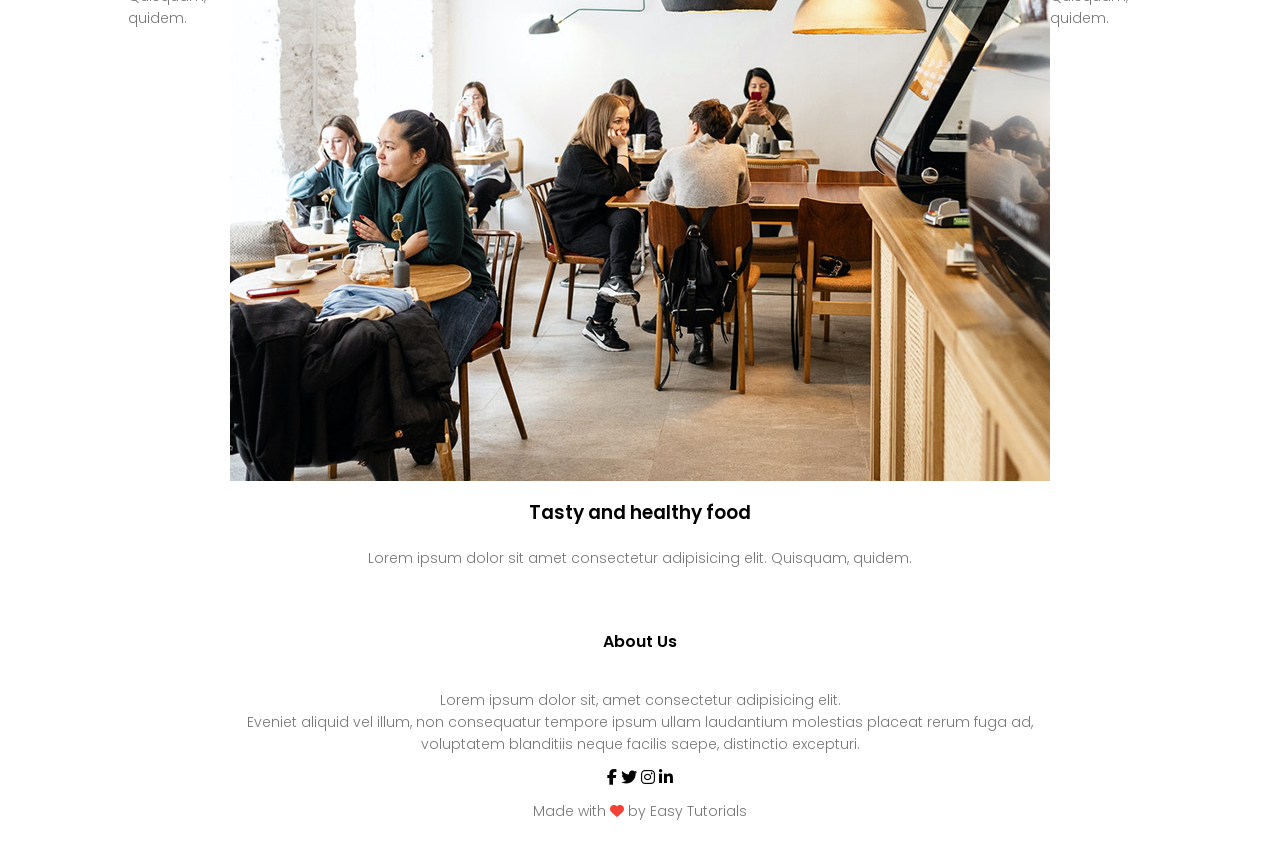
<file: course.html>
<!DOCTYPE html>
<html lang="en">
<head>
    <meta charset="UTF-8">
    <meta name="viewport" content="width=device-width, initial-scale=1.0">
    <title>course</title>
    <link rel="stylesheet" href="style.css">
    <link rel="preconnect" href="https://fonts.googleapis.com">
<link rel="preconnect" href="https://fonts.gstatic.com" crossorigin>
<link href="https://fonts.googleapis.com/css2?family=Noto+Sans+Arabic:wght@100..900&family=Noto+Sans+Duployan:wght@400;700&family=Poppins:ital,wght@0,100;0,200;0,300;0,400;0,500;0,600;0,700;0,800;0,900;1,100;1,200;1,300;1,400;1,500;1,600;1,700;1,800;1,900&family=Roboto:ital,wght@0,100..900;1,100..900&display=swap" rel="stylesheet">
<link rel="stylesheet" href="https://cdnjs.cloudflare.com/ajax/libs/font-awesome/6.4.0/css/all.min.css" integrity="sha512-iecdLmaskl7CVkqkXNQ/ZH/XLlvWZOJyj7Yy7tcenmpD1ypASozpmT/E0iPtmFIB46ZmdtAc9eNBvH0H/ZpiBw==" crossorigin="anonymous" referrerpolicy="no-referrer" />
</head>
<body>
   <section class="sub-header">
    <nav>
        <a href="index.html"><img src="./logo.png" alt=""></a>
        <div class="nav-link" id="navlink"> 
                <i class="fa-solid fa-xmark" onclick="hidemenu()"></i>
            <ul>
                 <li><a href="index.html">HOME</a></li>
                <li><a href="About.html">ABOUT</a></li>
                <li><a href="course.html">COURSE</a></li>
                <li><a href="blog.html">BLOG</a></li>
                <li><a href="contact.html">CONTACT</a></li>
            </ul>
        </div>
      <i class="fa-solid fa-bars" onclick="showmenu()" ></i>
    </nav>
    <h1>Our Courses</h1>
   </section>
   <!-- Course -->
 <section class="course">
    <h1>Coureses We Offer </h1>
    <p>Lorem ipsum dolor sit amet consectetur adipisicing elit. </p>

    <div class="row">
      <div  class="course-col">
            <h3>Degree</h3>
            <p>Lorem ipsum dolor sit amet, consectetur adipisicing elit.
                 Id molestiae aut magni beatae sapiente neque repudiandae qui porro quisquam facilis est pariatur itaque fugiat quos quaerat,
                  ea tempora cum expedita.Subcribe</p>
    </div>
        <div class="course-col">
            <h3>Post Graduation</h3>
            <p>Lorem ipsum dolor sit amet, consectetur adipisicing elit.
                 Id molestiae aut magni beatae sapiente neque repudiandae qui porro quisquam facilis est pariatur itaque fugiat quos quaerat,
                  ea tempora cum expedita.Subscribe</p>
        </div>
        <div class="course-col">
            <h3>Research</h3>
            <p>Lorem ipsum dolor sit amet, consectetur adipisicing elit.
                 Id molestiae aut magni beatae sapiente neque repudiandae qui porro quisquam facilis est pariatur itaque fugiat quos quaerat,
                  ea tempora cum expedita.
                Subscribe
                </p>
 </section>
 <!-- facilities  -->

  <section class="facilities" >
    <h1>Our Fasilities</h1>
    <p>Lorem ipsum dolor sit amet consectetur adipisicing elit. </p>

    <div class="row">
        <div class="facilities-col">
            <img src="./library.png" alt="">
            <h3>World Class Library</h3>
            <p>Lorem ipsum dolor sit amet consectetur adipisicing elit. 
                Quisquam, quidem.</p>
        </div>
         <div class="facilities -col">
            <img src="./cafeteria.png" alt="">
            <h3>Tasty and healthy food</h3>
            <p>Lorem ipsum dolor sit amet consectetur adipisicing elit. 
                Quisquam, quidem.</p>
              </div>
            <div class="facilities-col">
            <img src="./basketball.png" alt="">
            <h3>Largest Play Ground</h3>
            <p>Lorem ipsum dolor sit amet consectetur adipisicing elit. 
                Quisquam, quidem.</p>
              </div>

    </div>

  </section>


   
    <!-- footer -->

    <section class="footer" >
        <h4>About Us</h4>
        <p>Lorem ipsum dolor sit, amet consectetur adipisicing elit. <br> Eveniet aliquid vel illum, non consequatur tempore ipsum ullam laudantium molestias placeat rerum fuga ad, <br>
            voluptatem blanditiis neque facilis saepe, distinctio excepturi.</p>

        <div class="icons">
            <i class="fa-brands fa-facebook-f"></i>
            <i class="fa-brands fa-twitter"></i>
            <i class="fa-brands fa-instagram"></i>
            <i class="fa-brands fa-linkedin-in"></i>
        </div>
        <p>Made with   <i class="fa-solid fa-heart"></i> by Easy Tutorials</p>

    </section>

</body>
<script>
    var navlink = document.getElementById("navlink");
    function showmenu(){
        navlink.style.right="0";
    }
    function hidemenu(){
        navlink.style.right="-200px";
    }
</script>
</html>
</file>
<file: style.css>
*{
    margin: 0;
    padding: 0;
    font-family: 'Poppins', sans-serif;
}
.header{
    min-height: 100vh;
    width: 100%;
    background: linear-gradient(rgba(4,9,30,0.7),rgba(4,9,30,0.7)),url("./banner.png");
    background-position: center;
    background-size: cover;
    position: relative;
}
nav{
display: flex;
padding: 2% 6%;
justify-content: space-between;
align-items: center;
}
nav img{
    width: 150px;
}
.nav-link{
    flex: 1;
    text-align: right;
}
.nav-link ul li{
    list-style: none;
    display: inline-block;
   padding: 8px 12px;
    position: relative;
}
.nav-link ul li a{
    color: #fff;
    text-decoration: none;
    font-size: 13px;
    
}
.nav-link ul li::after{
    content: '';
    width: 0%;
    height: 2px;
    background: #f44336;
    display: block;
    margin: auto;
    transition: 0.5s;
}
.nav-link ul li:hover::after{
    width: 100%;
}
.text-box{
    width: 90%;
    color: #fff;
    position: absolute;
    top: 50%;
    left: 50%;
    transform: translate(-50%,-50%);
    text-align: center;
}
.text-box h1{
    font-size: 62px;
}
.text-box p{
    margin: 10px 0 40px;
    font-size: 14px;
    color: #fff;
}
.hero-btn{
    display:inline-block;
    text-decoration: none;
    color: #fff;
    border: 1px solid #fff;
    padding: 12px 34px;
    font-size: 13px;
    background: transparent;
    position: relative;
    cursor: pointer;


}
.hero-btn:hover{
    border: 1px solid #f44336;
    background: #f44336;
    transition: 1s;
}
nav .fa-solid{
    display: none;
}

@media (max-width: 700px){
    .text-box h1{
        font-size: 20px;
    }
    .nav-link ul li {
        display: block;
    }
    .nav-link{
        position: fixed;
        background: #f44336;
        height: 100vh;
        width: 200px;
        top: 0;

        right: -200px;
        text-align: left;
        z-index: 2;
        transition: 1s;


    }
    nav .fa-solid{
        display: block;
        color: #fff;
        font-size: 22px;
        cursor: pointer;
        margin: 10px;
    }
    .nav-link ul{
        padding:30px ;
    }

}

/* course */

.course{
    width: 80%;
    margin: auto;
    text-align: center;
    padding-top: 100px ;
}
h1{
    font-size: 36px;
    font-weight: 600;
}
p{
    font-size: 14px;
    color: #777;
    font-weight: 300;
    line-height: 22px;
    padding: 10px;
}

.row{
    margin-top:5%;
    display: flex;
    justify-content: space-between;
}
.course-col{
    flex-basis: 31%;
    background: #fff3f3;
    border-radius: 10px;
    padding: 20px 12px;
    margin-bottom: 5%;
    box-sizing: border-box;
    transition: 0.5s;
}
h3{
    text-align: center;
    font-weight: 600;
    margin: 10px 0;
}
.course-col:hover{
    box-shadow: 0 0 20px rgba(0,0,0,0.2);
}






@media(max-width: 700px){
    .row{
        flex-direction: column;
    }
}
.campus{
    width: 80%;
    margin: auto;
    text-align: center;
    padding-top: 50px ;
}
.campus-col{
    flex-basis: 32%;
    position: relative;
    overflow: hidden;
    border-radius: 10px;
    margin-bottom: 30px;
    transition: 0.5s;
    cursor: pointer;
}
.campus-col img{
 width: 100%;
    display: block;
}
.layer{
    background:transparent ;
    position: absolute;
    top: 0;
    left: 0;
    width: 100%;
    height: 100%;
    transition: 0.5s;
}
.layer:hover{
    background:rgba(226,0,0,0.7) ;
}
.layer h3{
    width: 100%;
    font-weight: 500;
    color: #fff;
    position: absolute;
    bottom: 0;
    left: 50%;
    transform: translateX(-50%);
    font-size: 26px; 
    transition: 0.5s;
    opacity: 0;
}
.layer:hover h3{
    bottom: 49%;
    opacity: 1;
}  
.facilities{
    width: 80%;
    margin: auto;
    text-align: center;
    padding-top: 100px ;

} 
.facilities-col{
    flex-basis: 31%;
    border-radius: 10px;
    margin-bottom:5%;
    text-align: left; 
}
.facilities-col img{
    width: 100%;
    border-radius: 10px;
}
.facilities-col p{
  padding: 0;
}
.facilities-col h3{
    margin-top: 16px;
    margin-bottom: 15px;
    text-align: left;
}
.testimonials{
    width: 80%;
    margin: auto;
    text-align: center;
    padding-top: 100px ;
}
.testimonials-col{
    flex-basis: 44%;
    background: #fff3f3;
    padding: 25px ;
   text-align: left;
    border-radius: 10px;
    margin-bottom: 5%;
    display: flex;
    cursor: pointer;
}
.testimonials-col img{
    height: 40px;
    margin-left: 5px;
    margin-right: 30px;
    border-radius: 50%;
}
.testimonials-col h3{
    margin-top: 15px;
   text-align: left;
  
}
.testimonials-col p{
    padding: 0;
}
.testimonials-col .fa-solid{
    color:#f44336 ;

    
}
.testimonials-col .fa-regular{
    color: #f44336;
  
}
@media(max-width: 700px){
  .testimonials-col{
    
    margin-left: 0px;
    margin-right: 15px;
    
  }
}
.cta{
    margin: 100px auto;
    width: 80%;
    background-image:linear-gradient(rgba(0,0,0,0.7),rgba(0,0,0,0.7)),url(./banner2.jpg) ;
    background-size: cover;
    background-position: center;
    border-radius: 10px;
    text-align: center;
    padding: 100px 0;
}
.cta h1{
    color: #fff;
    
    margin-bottom: 40px;
    padding: 0;
}
@media(max-width: 700px){
    .cta h1{
        font-size: 24px;
    }
}
/* footer */
.footer{
    width: 100%;
    text-align: center;
    padding: 30px 0;
}
.footer h4{
    margin-top: 20px;
    margin-bottom: 25px;
    font-weight: 600;
}
.icons .fa-solid{
    color: #f44336;
    margin: 0 13px;
    cursor: pointer;
    padding: 18px 0;
}
.fa-heart{
    color: #f44336;
}
.sub-header{
 height: 50vh;
 width: 100%;
    background: linear-gradient(rgba(4,9,30,0.7),rgba(4,9,30,0.7)),url("./background.jpg");
    background-position: center;
    background-size: cover;
    text-align: center;
    color: #fff;
}
.sub-header h1{
    position: relative;
    top: 50%;
    transform: translateY(-50%);
    font-size: 50px;
}
.about-us{
    width: 80%;
    margin: auto;
    padding-top: 80px;
    padding-bottom:50px ;
}
.about-col{
    flex-basis: 48%;
    padding: 30px 2px;

}
.about-col img{
    width: 100%;
    border-radius: 10px;
}

.about-col p{
    padding: 15px 0 25px;
}
.red-btn{
    border:1px solid #f44336 ;
    background: transparent;
    color: #f44336;
}
.red-btn:hover{
    background: #f44336;
    color: #fff;
    transition: 1s;
}
.blog-content{
    width: 80%;
    margin: auto;
    padding: 60px 0;
}
.blog-left{
    flex-basis: 65%; 
}
.blog-left img{
    width: 100%;    
}
.blog-left h2{
    margin: 30px 0;
    font-weight: 600;
    color: #222;
}
.blog-left p{
    color: #999;
    padding: 0;
}
.blog-right{
    flex-basis: 32%;
}
.blog-right h3{
   background-color: #f44336;
    color: #fff;
    padding: 7px 0;
    font-size: 16px;
    margin-bottom: 20px;

}
.blog-right div{
    display: flex;
    align-items: center;
    justify-content: space-between;
    color: #555;
    padding:8px;
    box-sizing: border-box;
}
.comment-box{
    border: 1px solid #ccc;
    padding:  10px 20px;
    margin: 50px 0;
}
.comment-box h3{
    text-align: left;
}
.comment-form input, .comment-form textarea{
    width: 100%;
    padding: 10px;
    margin: 15px 0;
    box-sizing: border-box;
    outline: none;
    border:none;
    background-color: #f0f0f0;
}
.comment-form button{
   margin: 10px 0;
}
@media(max-width: 700px){
    .sub-header h1{
        font-size: 28px;
    }
}
.location{
    width: 80%;
    margin: auto;
    padding: 80px 0;
}
.location iframe{
    width: 100%;
   
}
.contact-us{
    width: 80%;
    margin: auto;
   
}
.cantact-col{
    flex-basis: 48%;
   margin-bottom: 30px;
}
.contact-col div{
    display: flex;
    align-items: center;
    margin-bottom: 40px;
}
.contact-col div .fa-solid{
    color: #f44336;
    font-size: 28px;
    margin-right: 30px;
    margin: 10px;
}
.contact-col div p{
    padding: 0;
    color: #555;
}
.contact-col div h5{
    font-size:20px;
    margin-bottom: 8px;
    color: #555;
}
.contact-col input, .contact-col textarea{
    width: 100%;
    padding: 15px;
    margin-bottom: 17px;
    box-sizing: border-box;
    outline: none;
    border:1px solid #ccc ;
    box-sizing: border-box;
}
</file>
